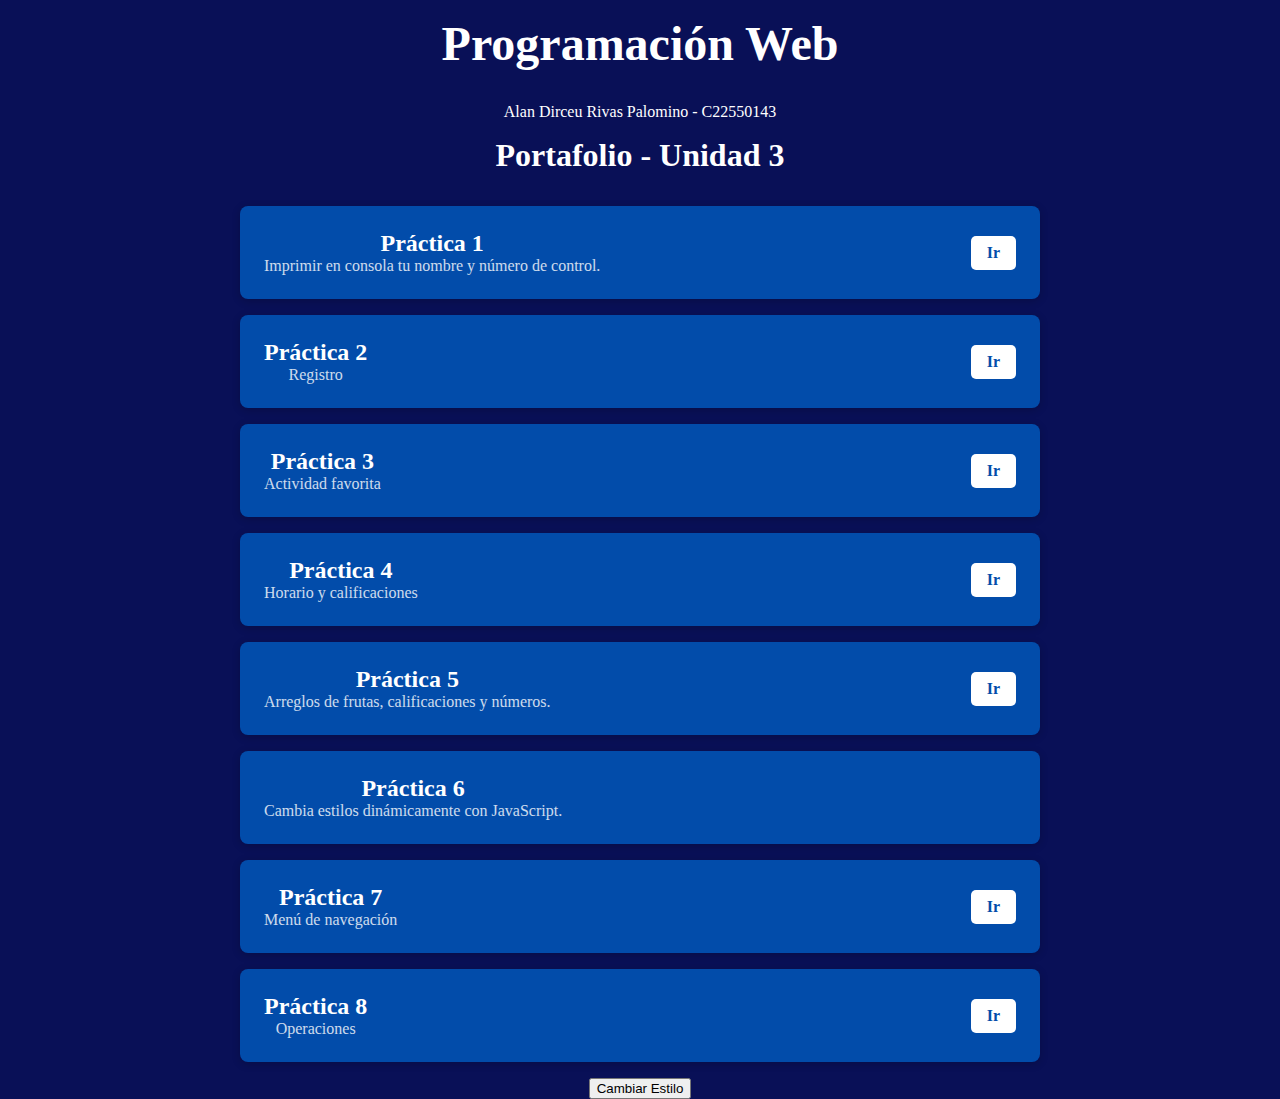
<file: index.html>
<!DOCTYPE html>
<html lang="en">
<head>
    <meta charset="UTF-8">
    <meta name="viewport" content="width=device-width, initial-scale=1.0">
    <title>Programación Web - Unidad 3</title>
    <link rel="stylesheet" href="https://dirceuuuu.github.io/Unidad3/css/estilos.css">
</head>
<body>
    <header>
        <h1>Programación Web</h1>
        <p class="personal-info">Alan Dirceu Rivas Palomino - C22550143</p>
    </header>
    <h2>Portafolio - Unidad 3</h2>
    <div id="bentoGrid" class="bento">
        <!-- Práctica 1 -->
        <div class="grid">
            <div>
                <h3>Práctica 1</h3>
                <p>Imprimir en consola tu nombre y número de control.</p>
            </div>
            <a href="https://dirceuuuu.github.io/Unidad3/Practicas/p1.html">Ir</a>
        </div>

        <!-- Práctica 2 -->
        <div class="grid">
            <div>
                <h3>Práctica 2</h3>
                <p>Registro</p>
            </div>
            <a href="https://dirceuuuu.github.io/Unidad3/Practicas/p2.html">Ir</a>
        </div>

        <!-- Práctica 3 -->
        <div class="grid">
            <div>
                <h3>Práctica 3</h3>
                <p>Actividad favorita</p>
            </div>
            <a href="https://dirceuuuu.github.io/Unidad3/Practicas/p3.html">Ir</a>
        </div>

        <!-- Práctica 4 -->
        <div class="grid">
            <div>
                <h3>Práctica 4</h3>
                <p>Horario y calificaciones</p>
            </div>
            <a href="https://dirceuuuu.github.io/Unidad3/Practicas/p4.html">Ir</a>
        </div>

        <!-- Práctica 5 -->
        <div class="grid">
            <div>
                <h3>Práctica 5</h3>
                <p>Arreglos de frutas, calificaciones y números.</p>
            </div>
            <a href="https://dirceuuuu.github.io/Unidad3/Practicas/p5.html">Ir</a>
        </div>

        <!-- Práctica 6 -->
        <div class="grid">
            <div>
                <h3>Práctica 6</h3>
                <p>Cambia estilos dinámicamente con JavaScript.</p>
            </div>
        </div>

        <!-- Práctica 7 -->
        <div class="grid">
            <div>
                <h3>Práctica 7</h3>
                <p>Menú de navegación</p>
            </div>
            <a href="https://dirceuuuu.github.io/Unidad3/Practicas/p7.html">Ir</a>
        </div>

        <!-- Práctica 8 -->
        <div class="grid">
            <div>
                <h3>Práctica 8</h3>
                <p>Operaciones</p>
            </div>
            <a href="https://dirceuuuu.github.io/Unidad3/Practicas/p8.html">Ir</a>
        </div>
    </div>
    <!-- Botón para cambiar estilos -->
    <button id="changeStyleButton">Cambiar Estilo</button>

    <script src="https://dirceuuuu.github.io/Unidad3/js/p6.js"></script>
</body>
</html>
</file>
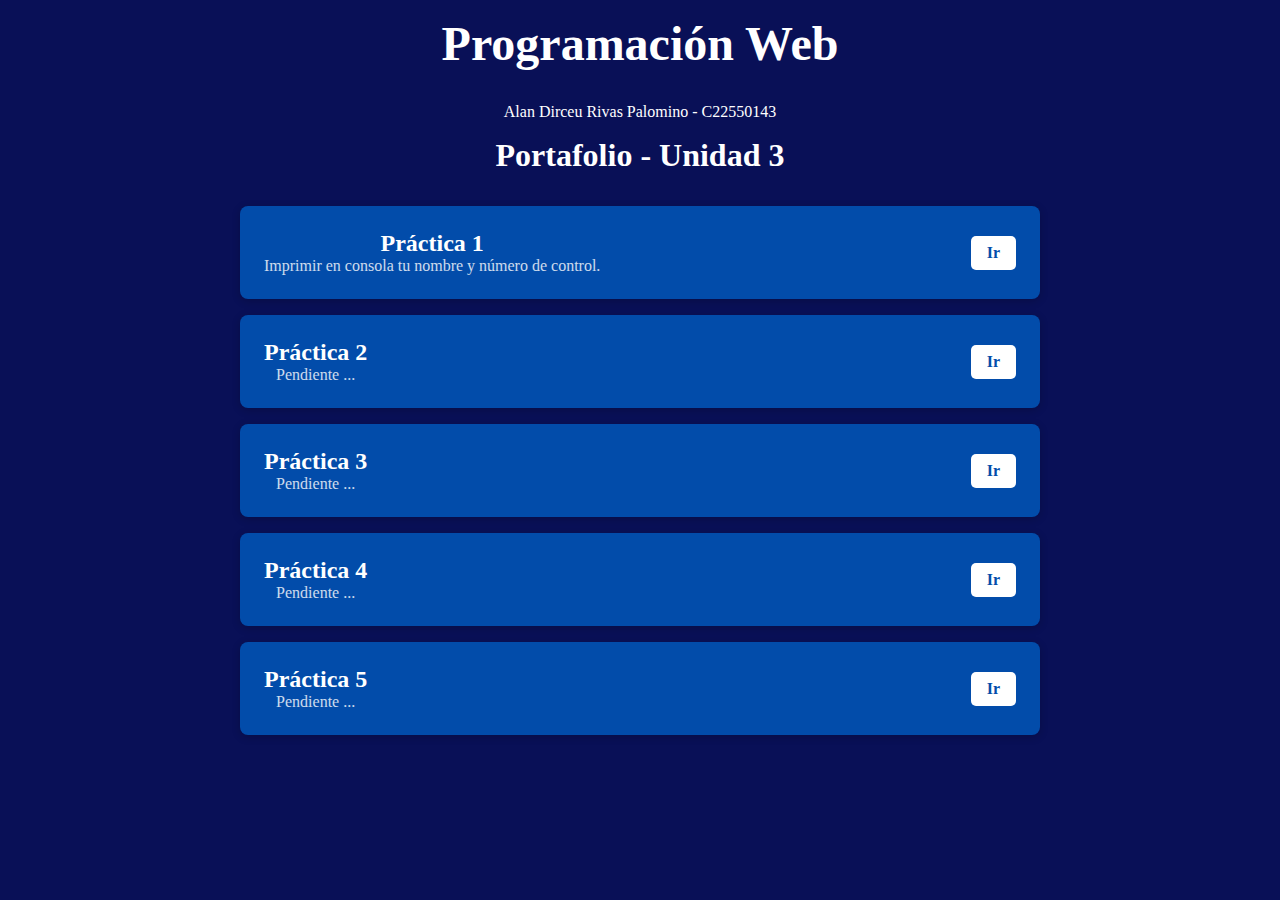
<file: U3/index.html>
<!DOCTYPE html>
<html lang="en">
<head>
    <meta charset="UTF-8">
    <meta name="viewport" content="width=device-width, initial-scale=1.0">
    <title>Programación Web - Unidad 3</title>
    <link rel="stylesheet" href="css/estilos.css">
</head>
<body>
    <header>
        <h1>Programación Web</h1>
        <p class="personal-info">Alan Dirceu Rivas Palomino - C22550143</p>
    </header>
    <h2>Portafolio - Unidad 3</h2>
    <div class="bento">
        <!-- Práctica 1 -->
        <div class="grid">
            <div>
                <h3>Práctica 1</h3>
                <p>Imprimir en consola tu nombre y número de control.</p>
            </div>
            <a href="Practicas/p1.html">Ir</a>
        </div>

        <!-- Práctica 2 -->
        <div class="grid">
            <div>
                <h3>Práctica 2</h3>
                <p>Pendiente ...</p>
            </div>
            <a href="practicas/p2.html">Ir</a>
        </div>

        <!-- Práctica 3 -->
        <div class="grid">
            <div>
                <h3>Práctica 3</h3>
                <p>Pendiente ...</p>
            </div>
            <a href="practicas/p3.html">Ir</a>
        </div>

        <!-- Práctica 4 -->
        <div class="grid">
            <div>
                <h3>Práctica 4</h3>
                <p>Pendiente ...</p>
            </div>
            <a href="#">Ir</a>
        </div>

        <!-- Práctica 5 -->
        <div class="grid">
            <div>
                <h3>Práctica 5</h3>
                <p>Pendiente ...</p>
            </div>
            <a href="#">Ir</a>
        </div>
    </div>
</body>
</html>
</file>
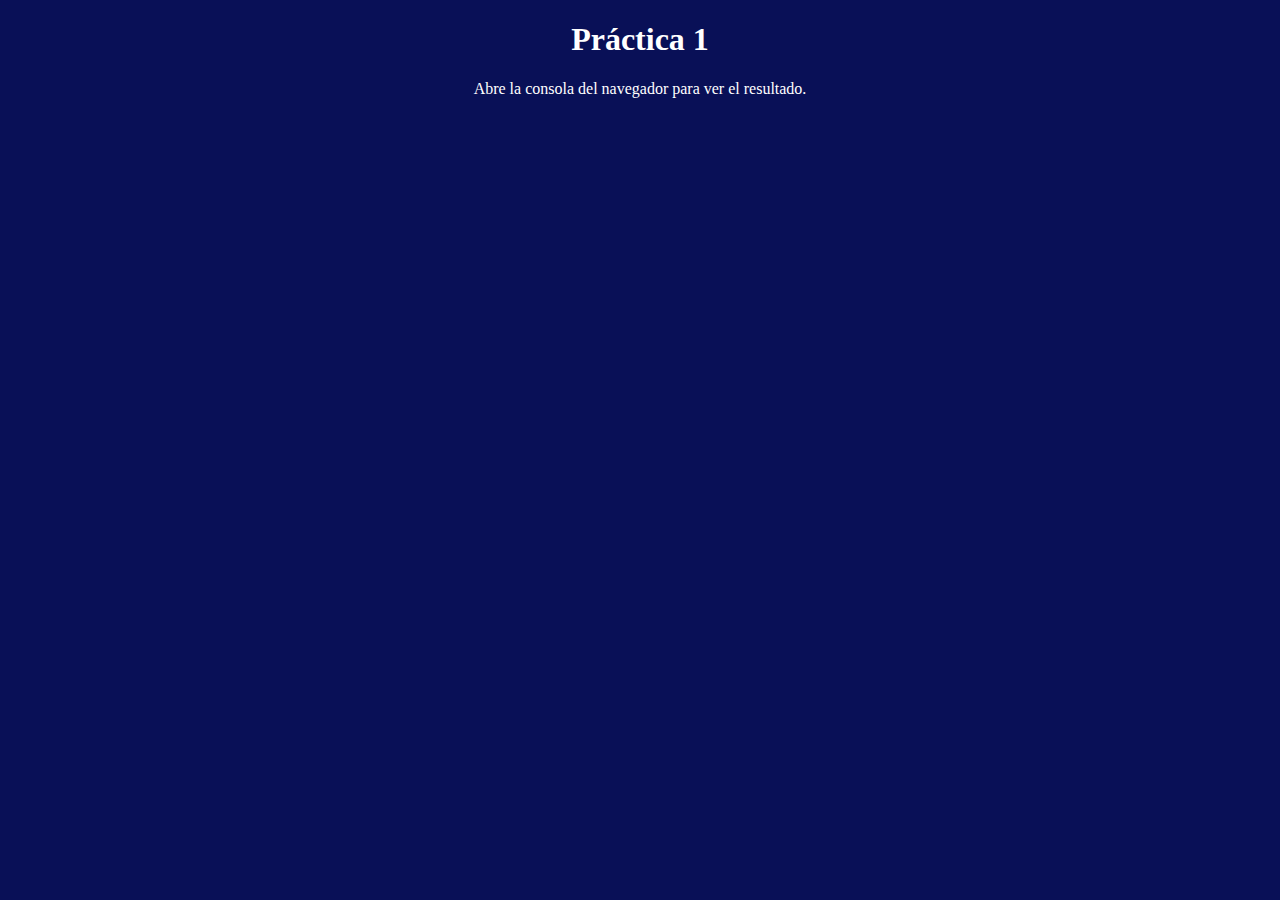
<file: Practicas/p1.html>
<!DOCTYPE html>
<html lang="en">
<head>
    <meta charset="UTF-8">
    <meta name="viewport" content="width=device-width, initial-scale=1.0">
    <title>Document</title>
    <link rel="stylesheet" href="https://dirceuuuu.github.io/Unidad3/css/p.css">
</head>
<body>
    <h1>Práctica 1</h1>
    <p>Abre la consola del navegador para ver el resultado.</p>
    <script src="https://dirceuuuu.github.io/Unidad3/js/p1.js"></script>
</body>
</html>
</file>
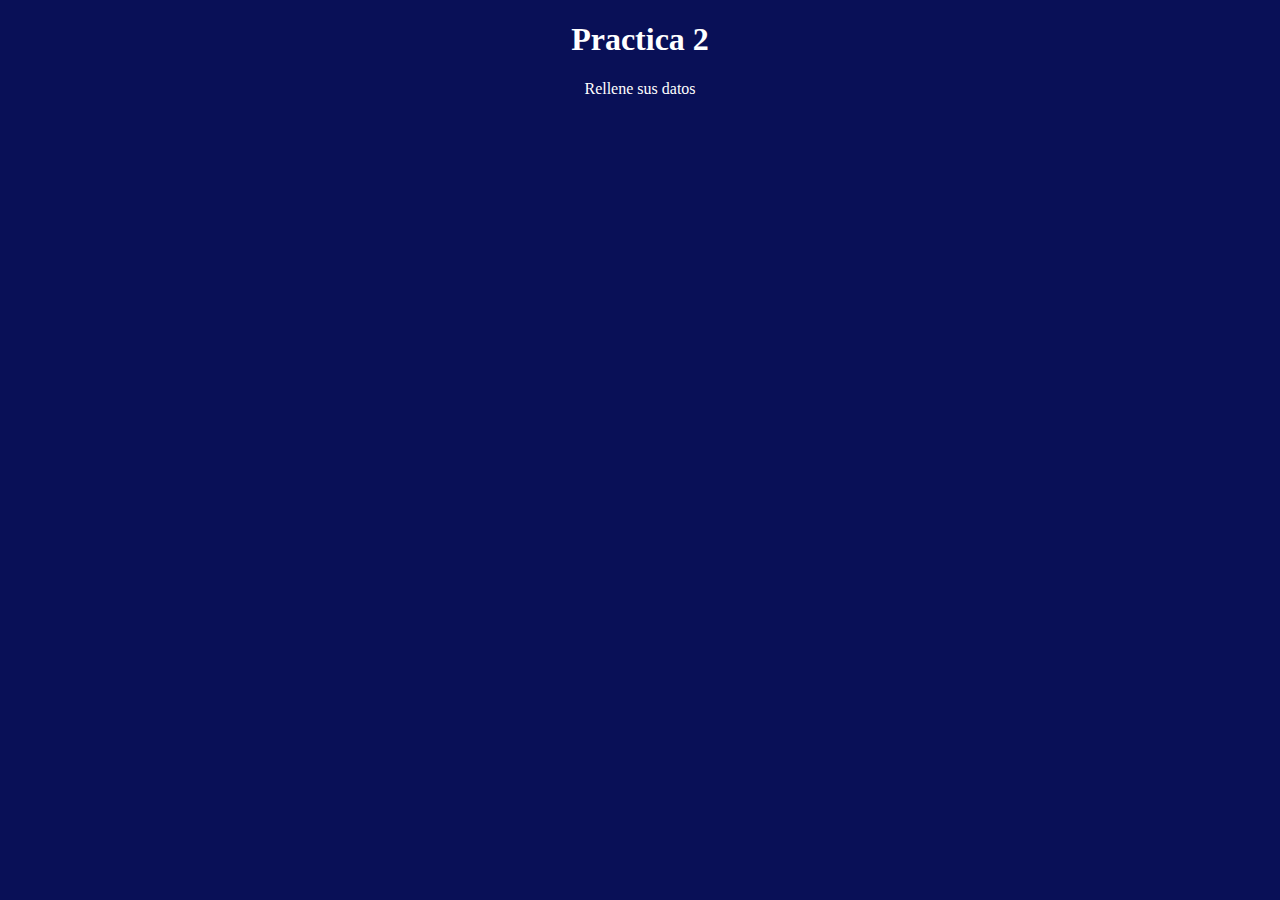
<file: Practicas/p2.html>
<!DOCTYPE html>
<html lang="en">
<head>
    <meta charset="UTF-8">
    <meta name="viewport" content="width=device-width, initial-scale=1.0">
    <title>Practica 2</title>
    <link rel="stylesheet" href="https://dirceuuuu.github.io/Unidad3/css/p.css">
</head>
<body>
    <h1>Practica 2</h1>
    <p>Rellene sus datos</p>
    <script src="https://dirceuuuu.github.io/Unidad3/js/p2.js"></script>
</body>
</html>
</file>
<file: U3/css/estilos.css>
/* Fondo */
body {
    background-color: #091057;
    font-family: 'Times New Roman', Times, serif; 
    margin: 0;
    color: #ffffff;
    text-align: center;
}

/* Encabezados */
h1 {
    text-align: center;
    font-size: 3rem;
    color: #ffffff;
    margin: 0;
    padding: 1rem 0;
}

h2 {
    text-align: center;
    font-size: 2rem;
    color: #ffffff;
    margin: 1rem 0;
}

/* Contenedor de las prácticas */
.bento {
    display: flex;
    flex-direction: column; /* Cada barra se coloca verticalmente */
    gap: 1rem;
    padding: 1rem;
    max-width: 800px;
    margin: 0 auto;
}

/* Barras horizontales */
.grid {
    background-color: #024CAA;
    color: #ffffff;
    padding: 1.5rem;
    border-radius: 0.5rem;
    display: flex;
    align-items: center;
    justify-content: space-between; /* Distribución horizontal */
    transition: background-color 0.3s ease, transform 0.3s ease;
    box-shadow: 0 2px 8px rgba(0, 0, 0, 0.2);
}

.grid h3 {
    font-size: 1.5rem;
    margin: 0;
}

.grid p {
    font-size: 1rem;
    margin: 0;
    opacity: 0.8;
}

/* Efecto al pasar el cursor */
.grid:hover {
    background-color: #0366d6;
    transform: translateX(10px); /* Movimiento horizontal */
    box-shadow: 0 4px 15px rgba(0, 0, 0, 0.3);
}

/* Espacio entre texto y acciones */
.grid div {
    display: flex;
    flex-direction: column;
}

/* Botón dentro de las barras */
.grid a {
    background-color: #ffffff;
    color: #024CAA;
    text-decoration: none;
    padding: 0.5rem 1rem;
    border-radius: 5px;
    font-weight: bold;
    transition: background-color 0.3s ease, transform 0.2s ease;
}

.grid a:hover {
    background-color: #0366d6;
    color: #ffffff;
    transform: scale(1.1);
}

/* Responsividad */
@media (max-width: 768px) {
    .grid {
        flex-direction: column; 
    }

    .grid div {
        margin-bottom: 1rem;
    }
}
</file>
